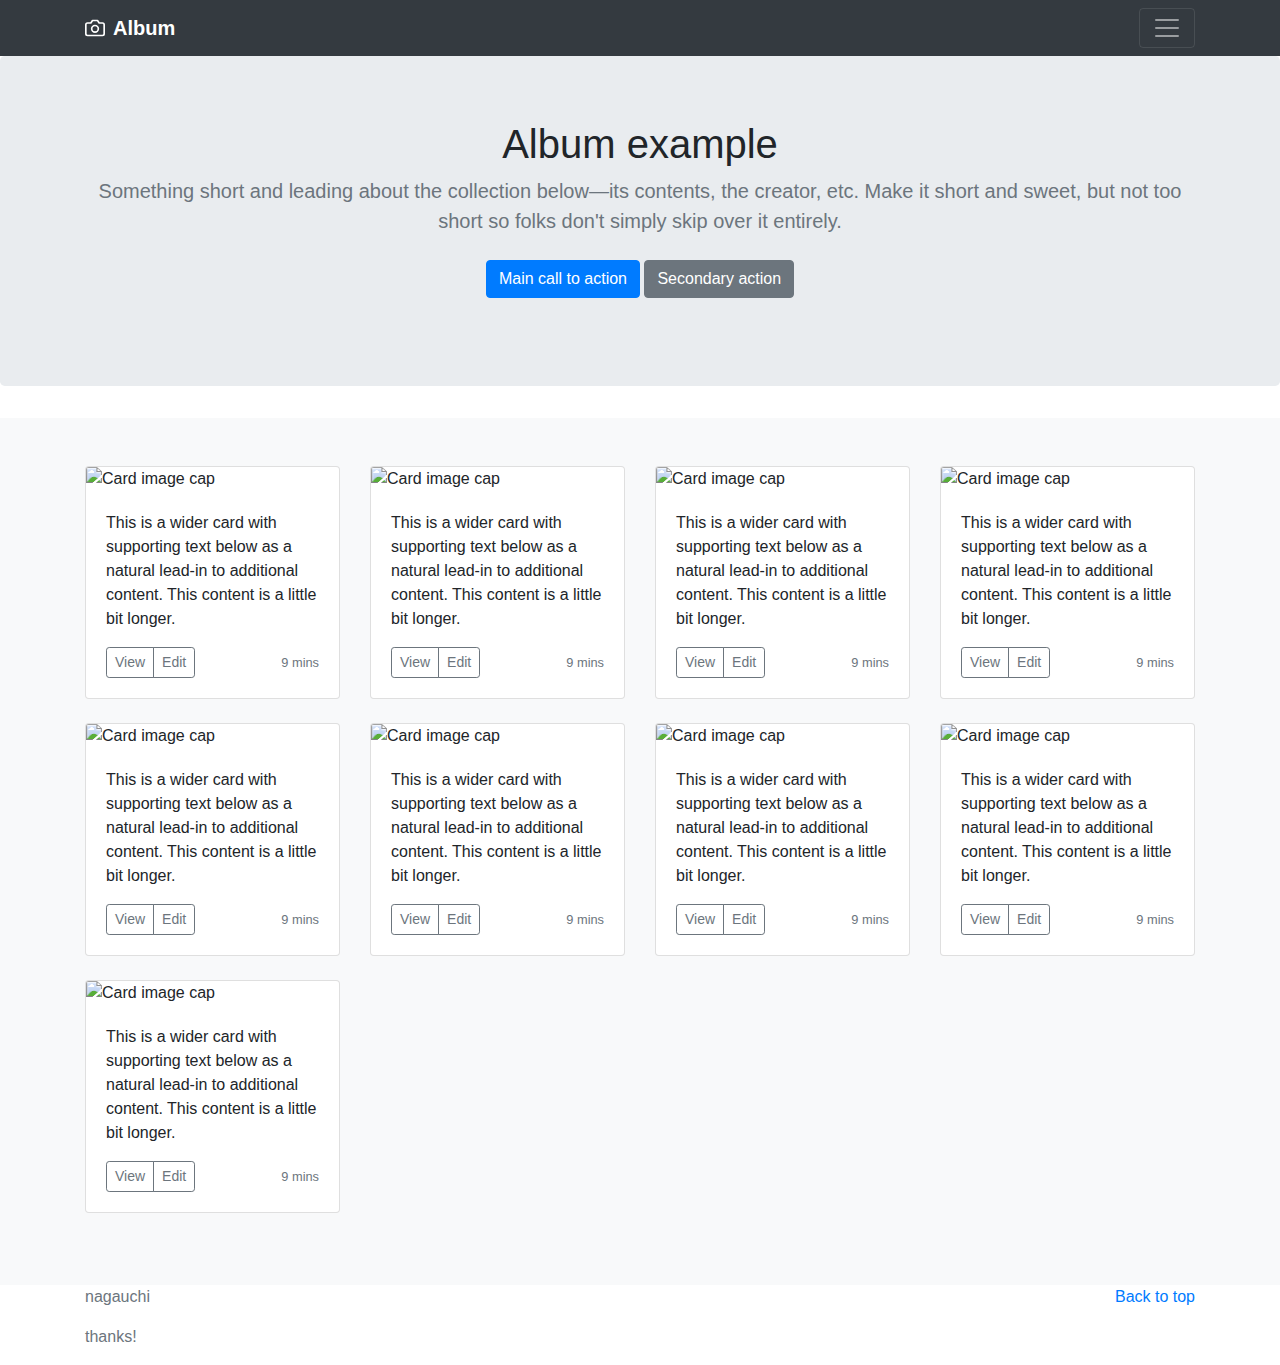
<file: index.html>
<!DOCTYPE html>
<html>

<head>
  <!-- Required meta tags -->
  <meta charset="utf-8">
  <meta name="viewport" content="width=device-width, initial-scale=1, shrink-to-fit=no">
  <!-- Bootstrap CSS -->
  <link rel="stylesheet" href="https://maxcdn.bootstrapcdn.com/bootstrap/4.0.0/css/bootstrap.min.css" integrity="sha384-Gn5384xqQ1aoWXA+058RXPxPg6fy4IWvTNh0E263XmFcJlSAwiGgFAW/dAiS6JXm" crossorigin="anonymous">
  <title>Hello, world!</title>
</head>

<body>
  <header>
    <div class="collapse bg-dark" id="navbarHeader">
      <div class="container">
        <div class="row">
          <div class="col-sm-8 col-md-7 py-4">
            <h4 class="text-white">About</h4>
            <p class="text-muted">Add some information about the album below, the author, or any other background context. Make it a few sentences long so folks can pick up some informative tidbits. Then, link them off to some social networking sites or contact information.</p>
          </div>
          <div class="col-sm-4 offset-md-1 py-4">
            <h4 class="text-white">Contact</h4>
            <ul class="list-unstyled">
              <li>
                <a href="#" class="text-white">Follow on Twitter</a>
              </li>
              <li>
                <a href="#" class="text-white">Like on Facebook</a>
              </li>
              <li>
                <a href="#" class="text-white">Email me</a>
              </li>
            </ul>
          </div>
        </div>
      </div>
    </div>

    <div class="navbar navbar-dark bg-dark box-shadow">
      <div class="container d-flex justify-content-between">
        <a href="#" class="navbar-brand d-flex align-items-center">
          <svg xmlns="http://www.w3.org/2000/svg" width="20" height="20" viewBox="0 0 24 24" fill="none" stroke="currentColor" stroke-width="2" stroke-linecap="round" stroke-linejoin="round" class="mr-2">
            <path d="M23 19a2 2 0 0 1-2 2H3a2 2 0 0 1-2-2V8a2 2 0 0 1 2-2h4l2-3h6l2 3h4a2 2 0 0 1 2 2z"></path>
            <circle cx="12" cy="13" r="4"></circle>
          </svg>
          <strong>Album</strong>
        </a>
        <button class="navbar-toggler" type="button" data-toggle="collapse" data-target="#navbarHeader" aria-controls="navbarHeader" aria-expanded="false" aria-label="Toggle navigation">
          <span class="navbar-toggler-icon"></span>
        </button>
      </div>
    </div>
  </header>

  <main role="main">
    <section class="jumbotron text-center">
      <div class="container">
        <h1 class="jumbotron-heading">Album example</h1>
        <p class="lead text-muted">Something short and leading about the collection below—its contents, the creator, etc. Make it short and sweet, but not too short so folks don't simply skip over it entirely.</p>
        <p>
          <a href="#" id="Button1" class="btn btn-primary my-2">Main call to action</a>
          <a href="#" class="btn btn-secondary my-2">Secondary action</a>
        </p>
      </div>
    </section>

    <div class="album py-5 bg-light">
      <div class="container">
        <div class="row">

          <div class="col-sm-6 col-md-3">
            <div class="card mb-4 box-shadow">
              <img class="card-img-top" data-src="holder.js/300x200?random=yes" alt="Card image cap">
              <div class="card-body">
                <p class="card-text">This is a wider card with supporting text below as a natural lead-in to additional content. This content is a little bit longer.</p>
                <div class="d-flex justify-content-between align-items-center">
                  <div class="btn-group">
                    <button type="button" class="btn btn-sm btn-outline-secondary">View</button>
                    <button type="button" class="btn btn-sm btn-outline-secondary">Edit</button>
                  </div>
                  <small class="text-muted">9 mins</small>
                </div>
              </div>
            </div>
          </div>

          <div class="col-sm-6 col-md-3">
            <div class="card mb-4 box-shadow">
              <img class="card-img-top" data-src="holder.js/100px100?theme=thumb&amp;bg=55595c&amp;fg=eceeef&amp;text=Thumbnail" alt="Card image cap">
              <div class="card-body">
                <p class="card-text">This is a wider card with supporting text below as a natural lead-in to additional content. This content is a little bit longer.</p>
                <div class="d-flex justify-content-between align-items-center">
                  <div class="btn-group">
                    <button type="button" class="btn btn-sm btn-outline-secondary">View</button>
                    <button type="button" class="btn btn-sm btn-outline-secondary">Edit</button>
                  </div>
                  <small class="text-muted">9 mins</small>
                </div>
              </div>
            </div>
          </div>

          <div class="col-sm-6 col-md-3">
            <div class="card mb-4 box-shadow">
              <img class="card-img-top" data-src="holder.js/100px225?theme=thumb&amp;bg=55595c&amp;fg=eceeef&amp;text=Thumbnail" alt="Card image cap">
              <div class="card-body">
                <p class="card-text">This is a wider card with supporting text below as a natural lead-in to additional content. This content is a little bit longer.</p>
                <div class="d-flex justify-content-between align-items-center">
                  <div class="btn-group">
                    <button type="button" class="btn btn-sm btn-outline-secondary">View</button>
                    <button type="button" class="btn btn-sm btn-outline-secondary">Edit</button>
                  </div>
                  <small class="text-muted">9 mins</small>
                </div>
              </div>
            </div>
          </div>

          <div class="col-sm-6 col-md-3">
            <div class="card mb-4 box-shadow">
              <img class="card-img-top" data-src="holder.js/100px225?theme=thumb&amp;bg=55595c&amp;fg=eceeef&amp;text=Thumbnail" alt="Card image cap">
              <div class="card-body">
                <p class="card-text">This is a wider card with supporting text below as a natural lead-in to additional content. This content is a little bit longer.</p>
                <div class="d-flex justify-content-between align-items-center">
                  <div class="btn-group">
                    <button type="button" class="btn btn-sm btn-outline-secondary">View</button>
                    <button type="button" class="btn btn-sm btn-outline-secondary">Edit</button>
                  </div>
                  <small class="text-muted">9 mins</small>
                </div>
              </div>
            </div>
          </div>

          <div class="col-sm-6 col-md-3">
            <div class="card mb-4 box-shadow">
              <img class="card-img-top" data-src="holder.js/100px225?theme=thumb&amp;bg=55595c&amp;fg=eceeef&amp;text=Thumbnail" alt="Card image cap">
              <div class="card-body">
                <p class="card-text">This is a wider card with supporting text below as a natural lead-in to additional content. This content is a little bit longer.</p>
                <div class="d-flex justify-content-between align-items-center">
                  <div class="btn-group">
                    <button type="button" class="btn btn-sm btn-outline-secondary">View</button>
                    <button type="button" class="btn btn-sm btn-outline-secondary">Edit</button>
                  </div>
                  <small class="text-muted">9 mins</small>
                </div>
              </div>
            </div>
          </div>

          <div class="col-sm-6 col-md-3">
            <div class="card mb-4 box-shadow">
              <img class="card-img-top" data-src="holder.js/100px225?theme=thumb&amp;bg=55595c&amp;fg=eceeef&amp;text=Thumbnail" alt="Card image cap">
              <div class="card-body">
                <p class="card-text">This is a wider card with supporting text below as a natural lead-in to additional content. This content is a little bit longer.</p>
                <div class="d-flex justify-content-between align-items-center">
                  <div class="btn-group">
                    <button type="button" class="btn btn-sm btn-outline-secondary">View</button>
                    <button type="button" class="btn btn-sm btn-outline-secondary">Edit</button>
                  </div>
                  <small class="text-muted">9 mins</small>
                </div>
              </div>
            </div>
          </div>

          <div class="col-sm-6 col-md-3">
            <div class="card mb-4 box-shadow">
              <img class="card-img-top" data-src="holder.js/100px225?theme=thumb&amp;bg=55595c&amp;fg=eceeef&amp;text=Thumbnail" alt="Card image cap">
              <div class="card-body">
                <p class="card-text">This is a wider card with supporting text below as a natural lead-in to additional content. This content is a little bit longer.</p>
                <div class="d-flex justify-content-between align-items-center">
                  <div class="btn-group">
                    <button type="button" class="btn btn-sm btn-outline-secondary">View</button>
                    <button type="button" class="btn btn-sm btn-outline-secondary">Edit</button>
                  </div>
                  <small class="text-muted">9 mins</small>
                </div>
              </div>
            </div>
          </div>

          <div class="col-sm-6 col-md-3">
            <div class="card mb-4 box-shadow">
              <img class="card-img-top" data-src="holder.js/100px225?theme=thumb&amp;bg=55595c&amp;fg=eceeef&amp;text=Thumbnail" alt="Card image cap">
              <div class="card-body">
                <p class="card-text">This is a wider card with supporting text below as a natural lead-in to additional content. This content is a little bit longer.</p>
                <div class="d-flex justify-content-between align-items-center">
                  <div class="btn-group">
                    <button type="button" class="btn btn-sm btn-outline-secondary">View</button>
                    <button type="button" class="btn btn-sm btn-outline-secondary">Edit</button>
                  </div>
                  <small class="text-muted">9 mins</small>
                </div>
              </div>
            </div>
          </div>

          <div class="col-sm-6 col-md-3">
            <div class="card mb-4 box-shadow">
              <img class="card-img-top" data-src="holder.js/100px225?theme=thumb&amp;bg=55595c&amp;fg=eceeef&amp;text=Thumbnail" alt="Card image cap">
              <div class="card-body">
                <p class="card-text">This is a wider card with supporting text below as a natural lead-in to additional content. This content is a little bit longer.</p>
                <div class="d-flex justify-content-between align-items-center">
                  <div class="btn-group">
                    <button type="button" class="btn btn-sm btn-outline-secondary">View</button>
                    <button type="button" class="btn btn-sm btn-outline-secondary">Edit</button>
                  </div>
                  <small class="text-muted">9 mins</small>
                </div>
              </div>
            </div>
          </div>

        </div>
      </div>
    </div>
  </main>
  <footer class="text-muted">
    <div class="container">
      <p class="float-right">
        <a href="#">Back to top</a>
      </p>
      <p>nagauchi
        <br> </p>
      <p>thanks!</p>
    </div>
  </footer>
  <!-- Optional JavaScript -->
  <!-- jQuery first, then Popper.js, then Bootstrap JS -->
  <script src="https://code.jquery.com/jquery-3.2.1.min.js" integrity="sha256-hwg4gsxgFZhOsEEamdOYGBf13FyQuiTwlAQgxVSNgt4=" crossorigin="anonymous"></script>
  <script src="https://cdnjs.cloudflare.com/ajax/libs/popper.js/1.12.3/umd/popper.min.js" integrity="sha384-vFJXuSJphROIrBnz7yo7oB41mKfc8JzQZiCq4NCceLEaO4IHwicKwpJf9c9IpFgh" crossorigin="anonymous"></script>
  <script src="https://maxcdn.bootstrapcdn.com/bootstrap/4.0.0-beta.2/js/bootstrap.min.js" integrity="sha384-alpBpkh1PFOepccYVYDB4do5UnbKysX5WZXm3XxPqe5iKTfUKjNkCk9SaVuEZflJ" crossorigin="anonymous"></script>
  <script src="kaito.js"></script>
</body>

</html>
</file>
